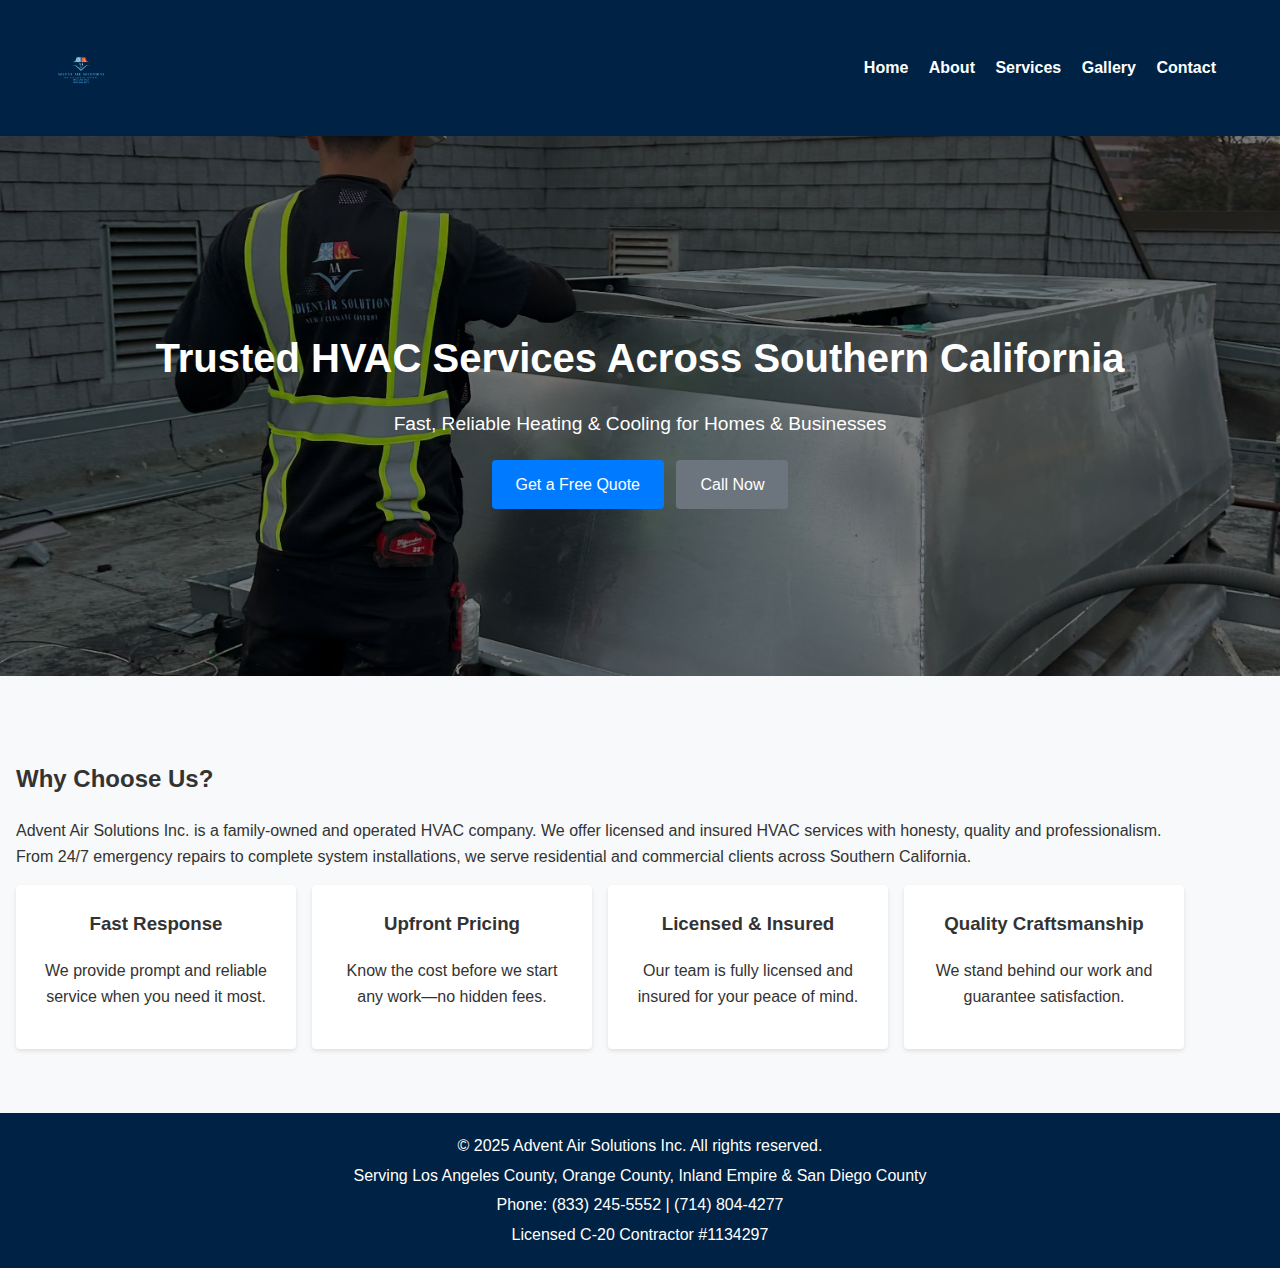
<file: index.html>
<!DOCTYPE html>
    <html lang="en">
    <head>
        <meta charset="UTF-8">
        <meta name="viewport" content="width=device-width, initial-scale=1.0">
        <title>Advent Air Solutions Inc.</title>
        <link rel="stylesheet" href="css/style.css">
    </head>
    <body>
        
    <header>
        <nav class="container">
            <div>
                <img src="images/logo.png" alt="Advent Air Solutions Logo" style="height:40px; vertical-align: middle;">
            </div>
            <div>
                <a href="index.html">Home</a>
                <a href="about.html">About</a>
                <a href="services.html">Services</a>
                <a href="gallery.html">Gallery</a>
                <a href="contact.html">Contact</a>
            </div>
        </nav>
    </header>
    
        <section class="hero">
            <div class="hero-content">
                <h1>Trusted HVAC Services Across Southern California</h1>
                <p>Fast, Reliable Heating &amp; Cooling for Homes &amp; Businesses</p>
                <a href="contact.html" class="btn btn-primary">Get a Free Quote</a>
                <a href="tel:8332455552" class="btn btn-secondary">Call Now</a>
            </div>
        </section>
        <section class="container section">
            <h2>Why Choose Us?</h2>
            <p>Advent Air Solutions Inc. is a family‑owned and operated HVAC company. We offer licensed and insured HVAC services with honesty, quality and professionalism. From 24/7 emergency repairs to complete system installations, we serve residential and commercial clients across Southern California.</p>
            <div class="services-grid">
                <div class="service-card">
                    <h3>Fast Response</h3>
                    <p>We provide prompt and reliable service when you need it most.</p>
                </div>
                <div class="service-card">
                    <h3>Upfront Pricing</h3>
                    <p>Know the cost before we start any work—no hidden fees.</p>
                </div>
                <div class="service-card">
                    <h3>Licensed &amp; Insured</h3>
                    <p>Our team is fully licensed and insured for your peace of mind.</p>
                </div>
                <div class="service-card">
                    <h3>Quality Craftsmanship</h3>
                    <p>We stand behind our work and guarantee satisfaction.</p>
                </div>
            </div>
        </section>
        
    <footer>
        <p>&copy; 2025 Advent Air Solutions Inc. All rights reserved.</p>
        <p>Serving Los Angeles County, Orange County, Inland Empire &amp; San Diego County</p>
        <p>Phone: (833) 245-5552 | (714) 804-4277</p>
        <p>Licensed C-20 Contractor #1134297</p>
    </footer>
    
    </body>
    </html>
</file>
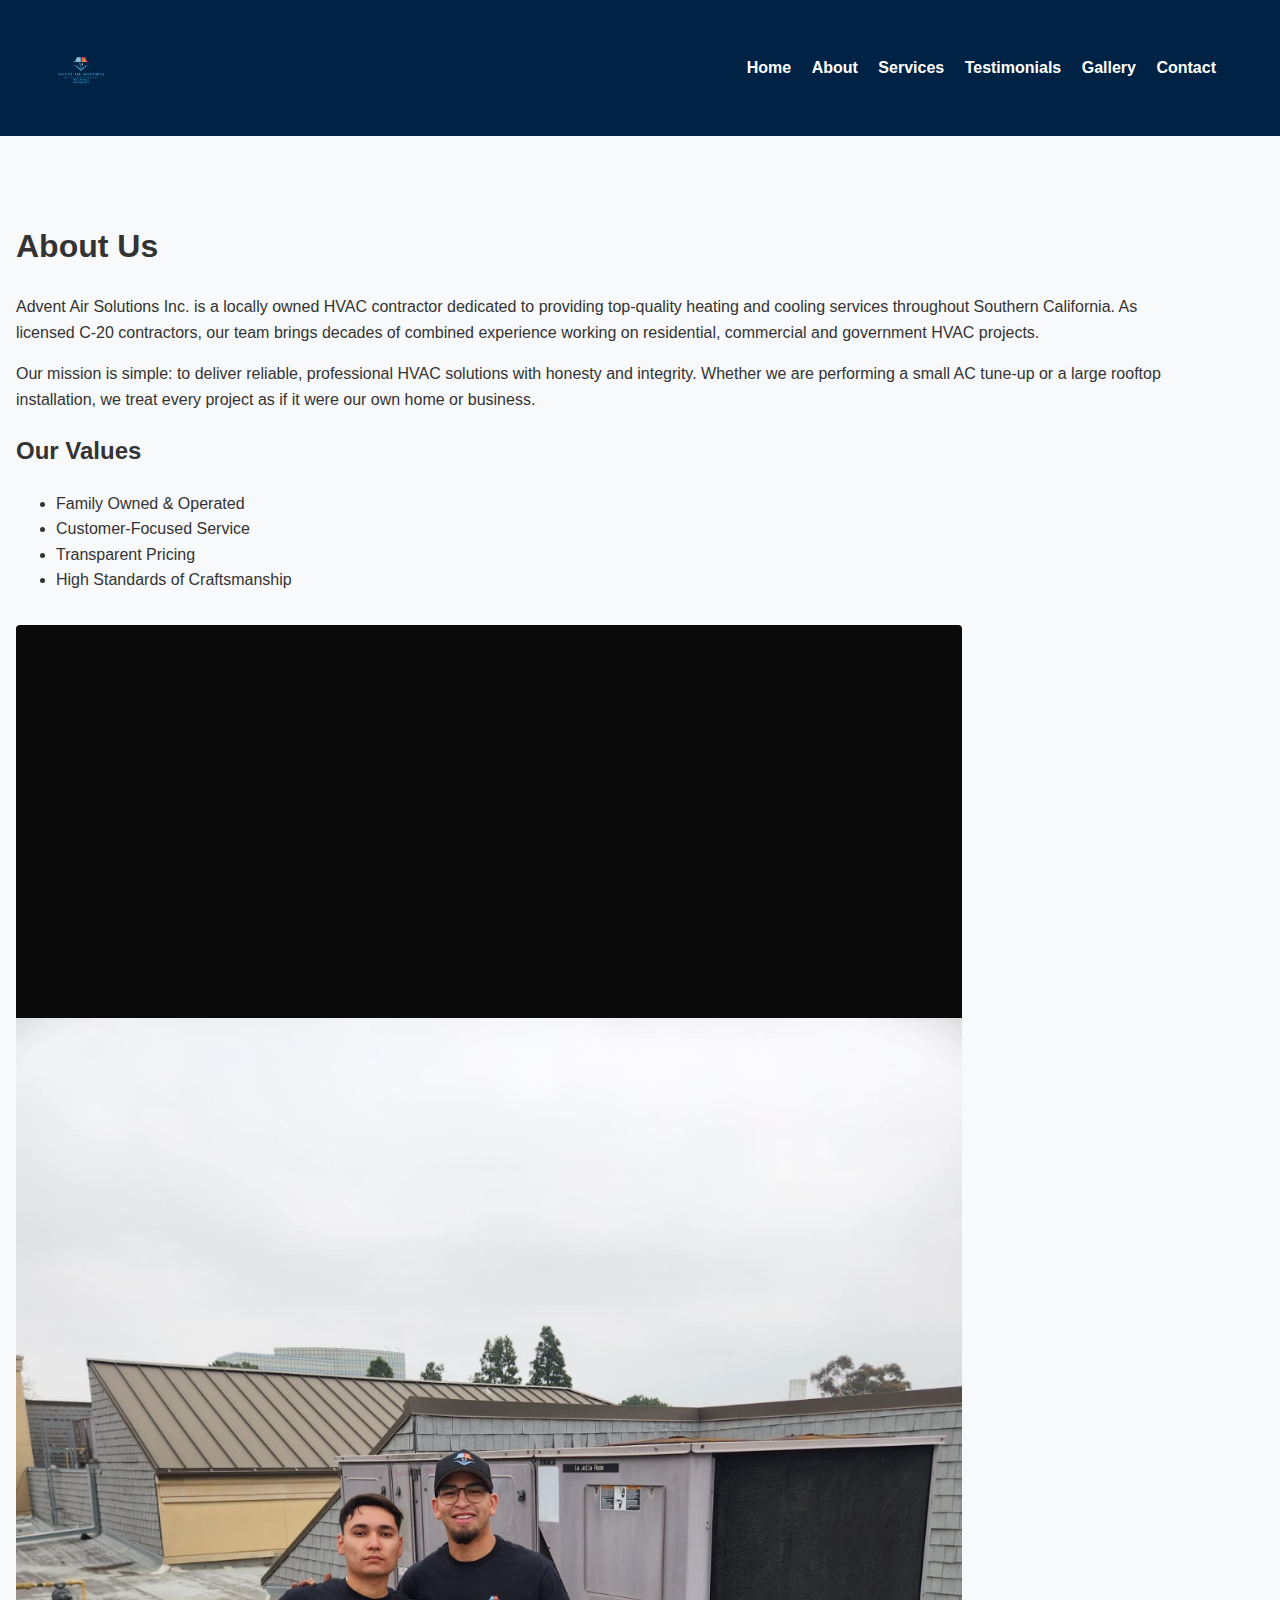
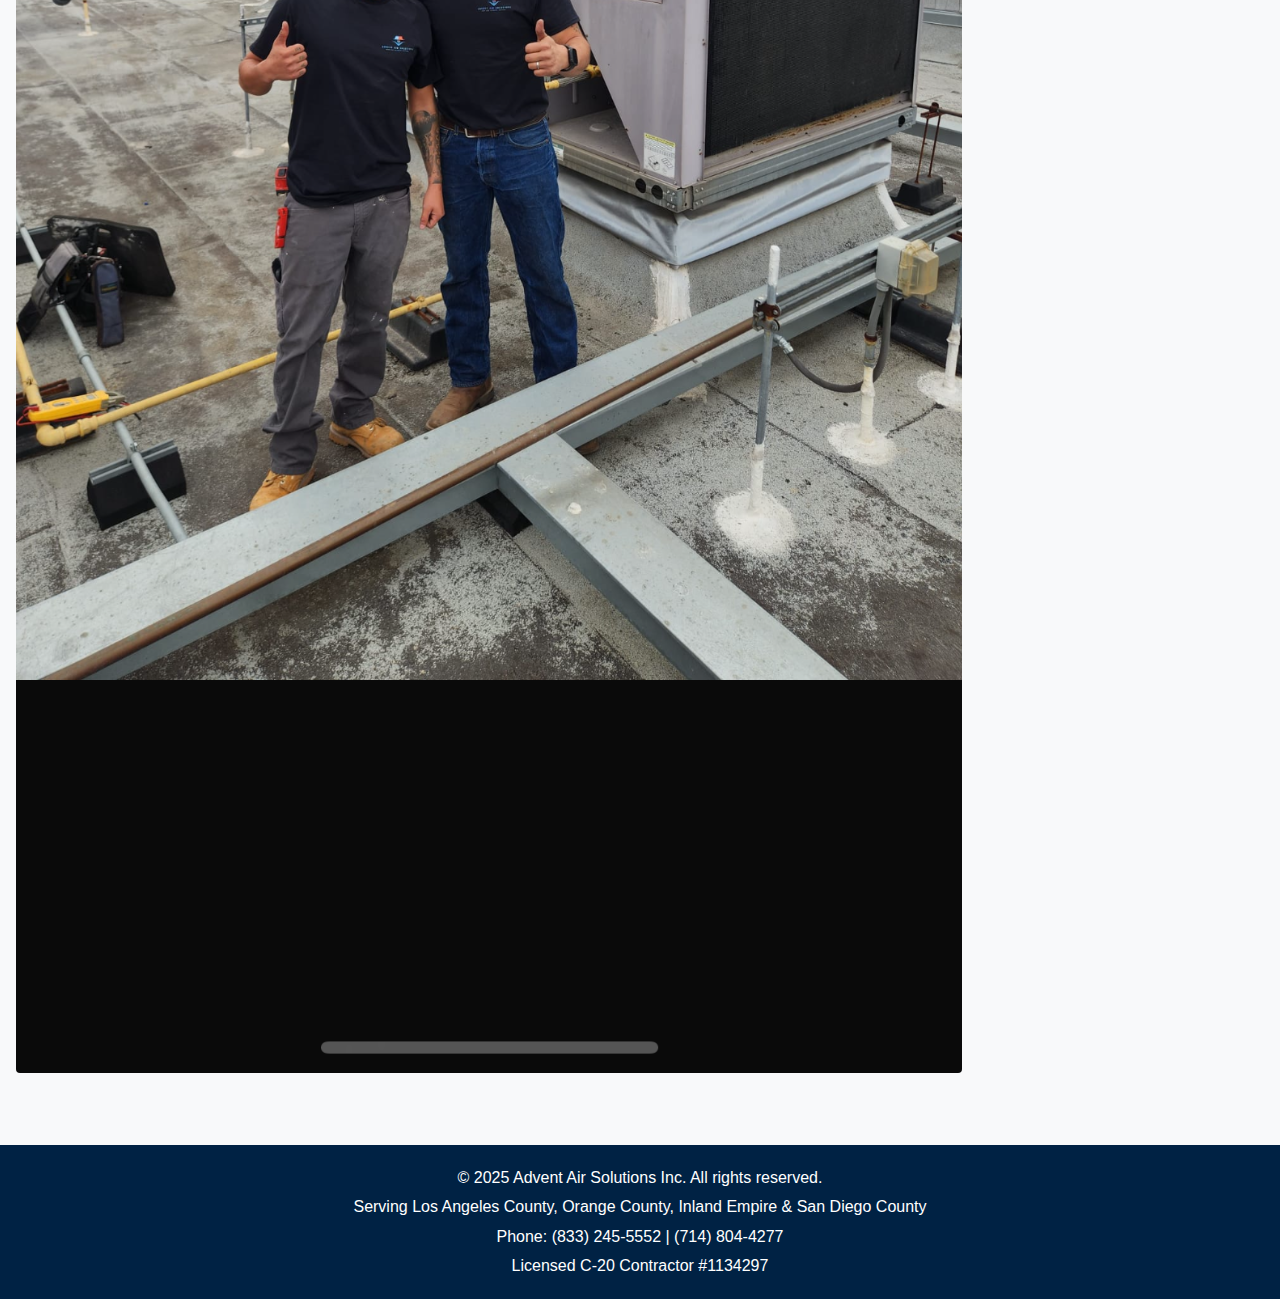
<file: about.html>
<!DOCTYPE html>
    <html lang="en">
    <head>
        <meta charset="UTF-8">
        <meta name="viewport" content="width=device-width, initial-scale=1.0">
        <title>About Us – Advent Air Solutions Inc.</title>
        <link rel="stylesheet" href="css/style.css">
    </head>
    <body>
        
    <header>
        <nav class="container">
            <div>
                <img src="images/logo.png" alt="Advent Air Solutions Logo" style="height:40px; vertical-align: middle;">
            </div>
            <div>
                <a href="index.html">Home</a>
                <a href="about.html">About</a>
                <a href="services.html">Services</a>
                <a href="testimonials.html">Testimonials</a>
                <a href="gallery.html">Gallery</a>
                <a href="contact.html">Contact</a>
            </div>
        </nav>
    </header>
    
        <section class="container section">
            <h1>About Us</h1>
            <p>Advent Air Solutions Inc. is a locally owned HVAC contractor dedicated to providing top‑quality heating and cooling services throughout Southern California. As licensed C‑20 contractors, our team brings decades of combined experience working on residential, commercial and government HVAC projects.</p>
            <p>Our mission is simple: to deliver reliable, professional HVAC solutions with honesty and integrity. Whether we are performing a small AC tune‑up or a large rooftop installation, we treat every project as if it were our own home or business.</p>
            <h2>Our Values</h2>
            <ul>
                <li>Family Owned &amp; Operated</li>
                <li>Customer‑Focused Service</li>
                <li>Transparent Pricing</li>
                <li>High Standards of Craftsmanship</li>
            </ul>
            <img src="images/team.png" alt="Our Team" style="max-width:100%; border-radius:4px; margin-top:1rem;">
        </section>
        
    <footer>
        <p>&copy; 2025 Advent Air Solutions Inc. All rights reserved.</p>
        <p>Serving Los Angeles County, Orange County, Inland Empire &amp; San Diego County</p>
        <p>Phone: (833) 245-5552 | (714) 804-4277</p>
        <p>Licensed C-20 Contractor #1134297</p>
    </footer>
    
    </body>
    </html>
</file>
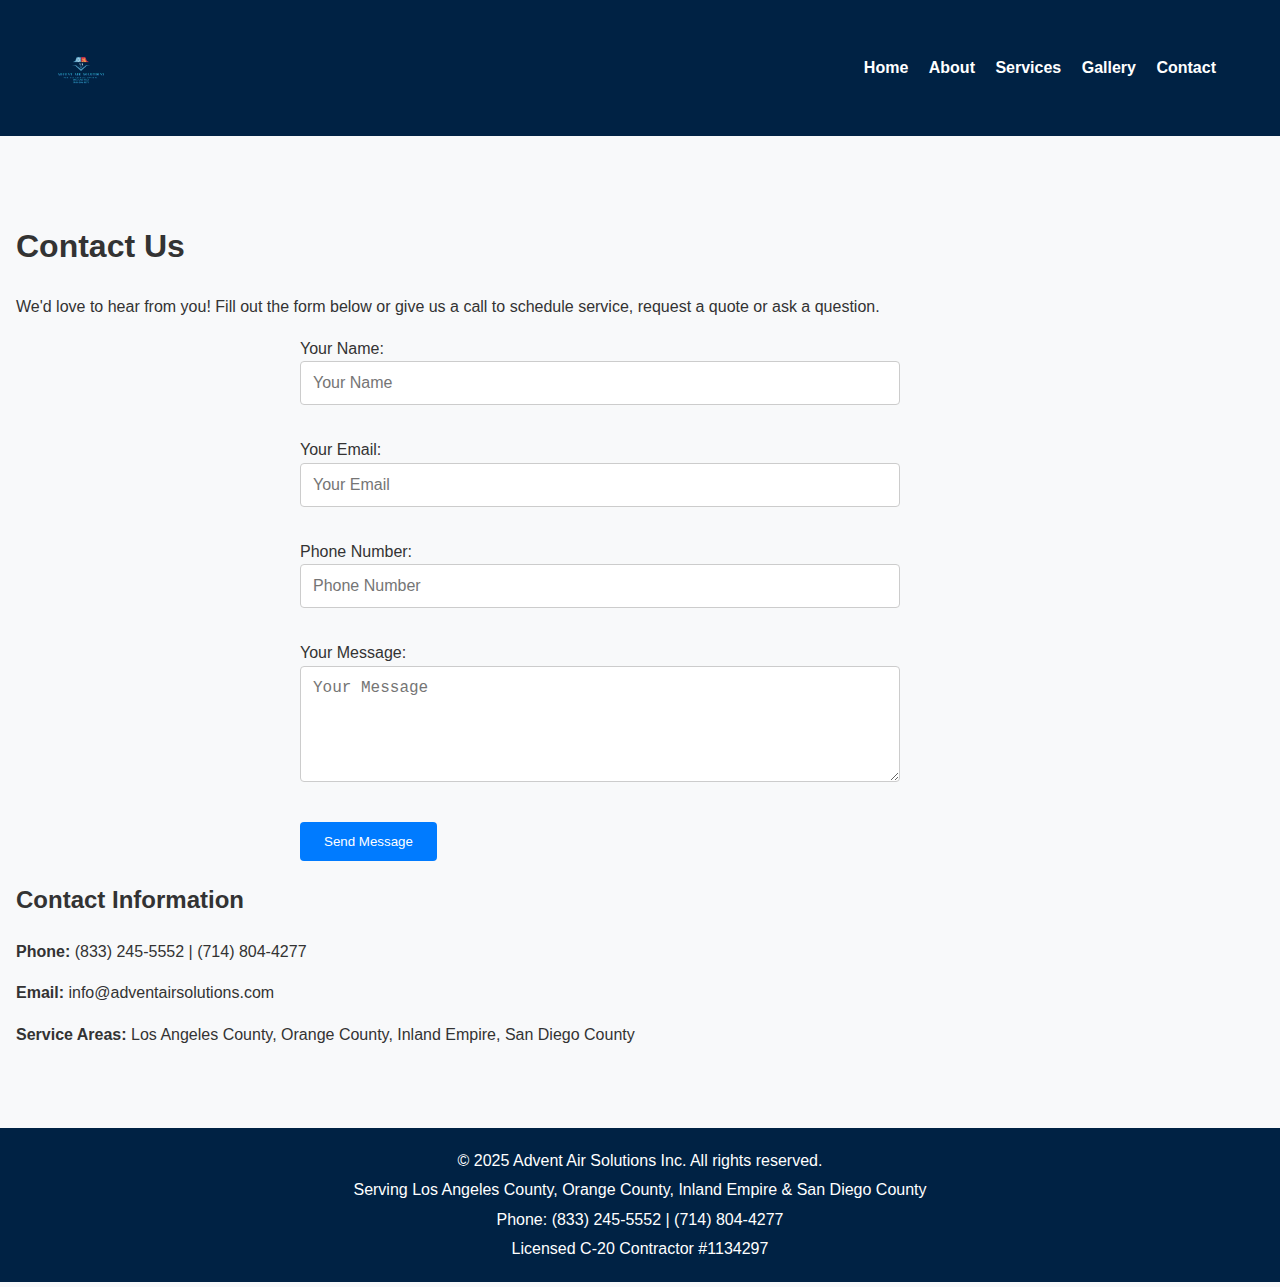
<file: contact.html>
<!DOCTYPE html>
<html lang="en">
<head>
  <meta charset="UTF-8">
  <meta name="viewport" content="width=device-width,initial-scale=1.0">
  <title>Contact Us – Advent Air Solutions Inc.</title>
  <link rel="stylesheet" href="css/style.css">
</head>
<body>

  <header>
    <nav class="container">
      <div>
        <img src="images/logo.png" alt="Advent Air Solutions Logo" style="height:40px; vertical-align: middle;">
      </div>
      <div>
        <a href="index.html">Home</a>
        <a href="about.html">About</a>
        <a href="services.html">Services</a>
        <a href="gallery.html">Gallery</a>
        <a href="contact.html">Contact</a>
      </div>
    </nav>
  </header>

  <section class="container section">
    <h1>Contact Us</h1>
    <p>We'd love to hear from you! Fill out the form below or give us a call to schedule service, request a quote or ask a question.</p>
    <div class="contact-form">
      <!-- Netlify-ready Service Request Form -->
      <form name="service-request" method="POST" data-netlify="true" netlify-honeypot="bot-field">
        <!-- spam-bot catcher -->
        <input type="hidden" name="bot-field" />

        <!-- ties the submission to “service-request” -->
        <input type="hidden" name="form-name" value="service-request" />

        <p>
          <label>
            Your Name:<br>
            <input type="text" name="name" placeholder="Your Name" required>
          </label>
        </p>

        <p>
          <label>
            Your Email:<br>
            <input type="email" name="email" placeholder="Your Email" required>
          </label>
        </p>

        <p>
          <label>
            Phone Number:<br>
            <input type="tel" name="phone" placeholder="Phone Number">
          </label>
        </p>

        <p>
          <label>
            Your Message:<br>
            <textarea name="message" rows="5" placeholder="Your Message" required></textarea>
          </label>
        </p>

        <p>
          <button type="submit">Send Message</button>
        </p>
      </form>
    </div>

    <h2>Contact Information</h2>
    <p><strong>Phone:</strong> (833) 245-5552 | (714) 804-4277</p>
    <p><strong>Email:</strong> info@adventairsolutions.com</p>
    <p><strong>Service Areas:</strong> Los Angeles County, Orange County, Inland Empire, San Diego County</p>
  </section>

  <footer>
    <p>&copy; 2025 Advent Air Solutions Inc. All rights reserved.</p>
    <p>Serving Los Angeles County, Orange County, Inland Empire &amp; San Diego County</p>
    <p>Phone: (833) 245-5552 | (714) 804-4277</p>
    <p>Licensed C-20 Contractor #1134297</p>
  </footer>

</body>
</html>
</file>
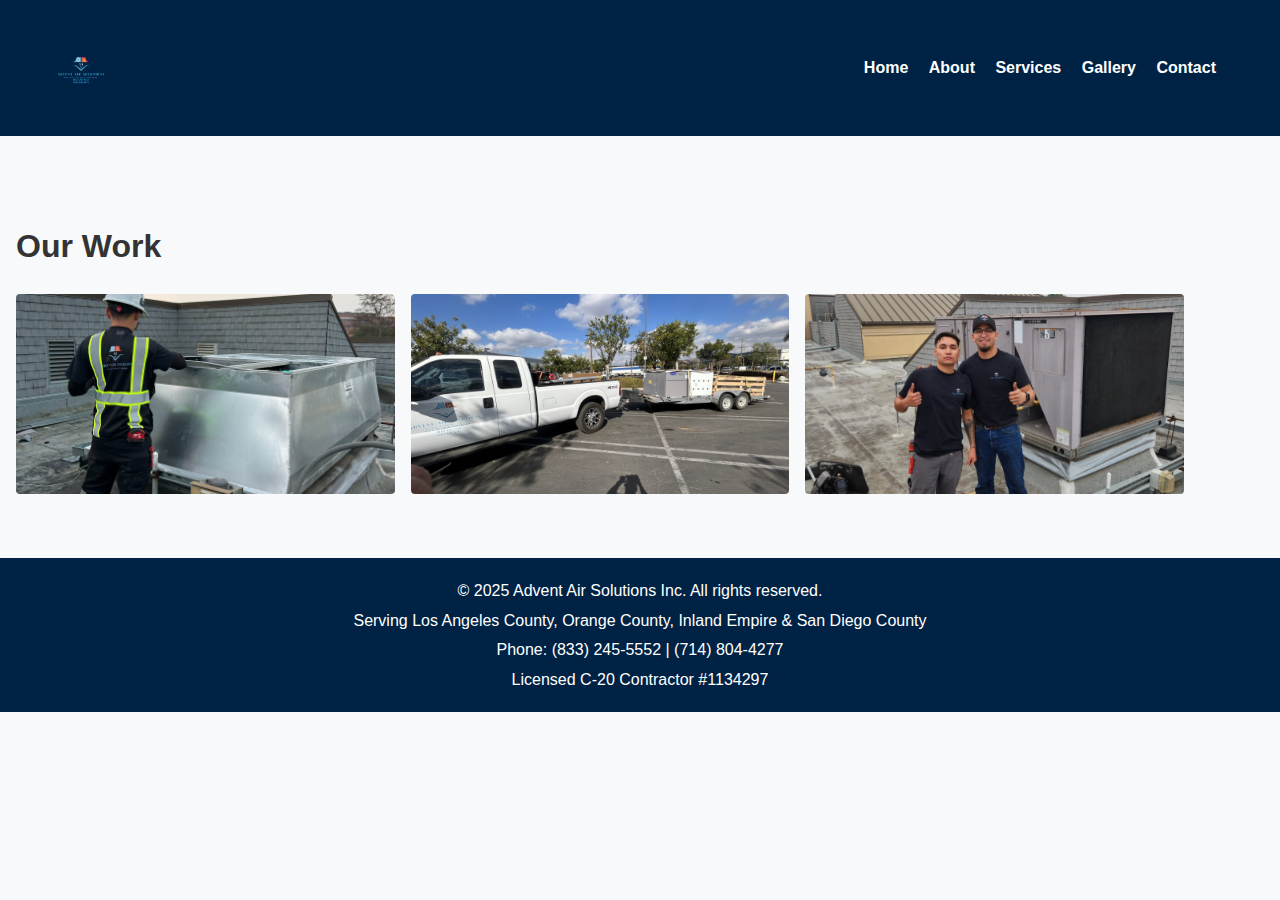
<file: gallery.html>
<!DOCTYPE html>
    <html lang="en">
    <head>
        <meta charset="UTF-8">
        <meta name="viewport" content="width=device-width, initial-scale=1.0">
        <title>Gallery – Advent Air Solutions Inc.</title>
        <link rel="stylesheet" href="css/style.css">
    </head>
    <body>
        
    <header>
        <nav class="container">
            <div>
                <img src="images/logo.png" alt="Advent Air Solutions Logo" style="height:40px; vertical-align: middle;">
            </div>
            <div>
                <a href="index.html">Home</a>
                <a href="about.html">About</a>
                <a href="services.html">Services</a>
                <a href="gallery.html">Gallery</a>
                <a href="contact.html">Contact</a>
            </div>
        </nav>
    </header>
    
        <section class="container section">
            <h1>Our Work</h1>
            <div class="gallery-grid">
                <img src="images/worker.jpg" alt="Technician working on rooftop">
                <img src="images/truck.jpg" alt="Service truck with trailer">
                <img src="images/team.png" alt="Team members on project">
            </div>
        </section>
        
    <footer>
        <p>&copy; 2025 Advent Air Solutions Inc. All rights reserved.</p>
        <p>Serving Los Angeles County, Orange County, Inland Empire &amp; San Diego County</p>
        <p>Phone: (833) 245-5552 | (714) 804-4277</p>
        <p>Licensed C-20 Contractor #1134297</p>
    </footer>
    
    </body>
    </html>
</file>
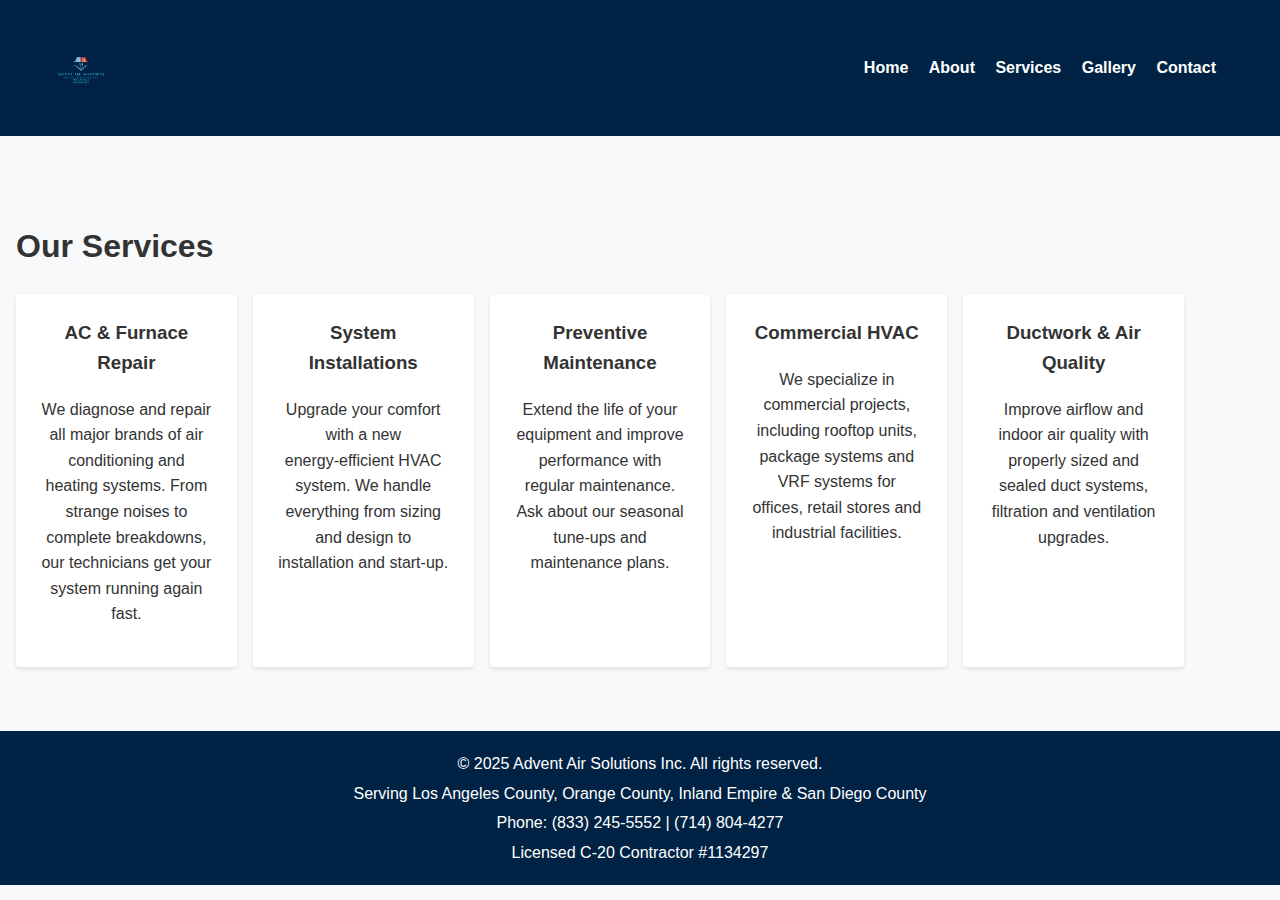
<file: services.html>
<!DOCTYPE html>
    <html lang="en">
    <head>
        <meta charset="UTF-8">
        <meta name="viewport" content="width=device-width, initial-scale=1.0">
        <title>Our Services – Advent Air Solutions Inc.</title>
        <link rel="stylesheet" href="css/style.css">
    </head>
    <body>
        
    <header>
        <nav class="container">
            <div>
                <img src="images/logo.png" alt="Advent Air Solutions Logo" style="height:40px; vertical-align: middle;">
            </div>
            <div>
                <a href="index.html">Home</a>
                <a href="about.html">About</a>
                <a href="services.html">Services</a>
                <a href="gallery.html">Gallery</a>
                <a href="contact.html">Contact</a>
            </div>
        </nav>
    </header>
    
        <section class="container section">
            <h1>Our Services</h1>
            <div class="services-grid">
                <div class="service-card">
                    <h3>AC &amp; Furnace Repair</h3>
                    <p>We diagnose and repair all major brands of air conditioning and heating systems. From strange noises to complete breakdowns, our technicians get your system running again fast.</p>
                </div>
                <div class="service-card">
                    <h3>System Installations</h3>
                    <p>Upgrade your comfort with a new energy‑efficient HVAC system. We handle everything from sizing and design to installation and start‑up.</p>
                </div>
                <div class="service-card">
                    <h3>Preventive Maintenance</h3>
                    <p>Extend the life of your equipment and improve performance with regular maintenance. Ask about our seasonal tune‑ups and maintenance plans.</p>
                </div>
                <div class="service-card">
                    <h3>Commercial HVAC</h3>
                    <p>We specialize in commercial projects, including rooftop units, package systems and VRF systems for offices, retail stores and industrial facilities.</p>
                </div>
                <div class="service-card">
                    <h3>Ductwork &amp; Air Quality</h3>
                    <p>Improve airflow and indoor air quality with properly sized and sealed duct systems, filtration and ventilation upgrades.</p>
                </div>
            </div>
        </section>
        
    <footer>
        <p>&copy; 2025 Advent Air Solutions Inc. All rights reserved.</p>
        <p>Serving Los Angeles County, Orange County, Inland Empire &amp; San Diego County</p>
        <p>Phone: (833) 245-5552 | (714) 804-4277</p>
        <p>Licensed C-20 Contractor #1134297</p>
    </footer>
    
    </body>
    </html>
</file>
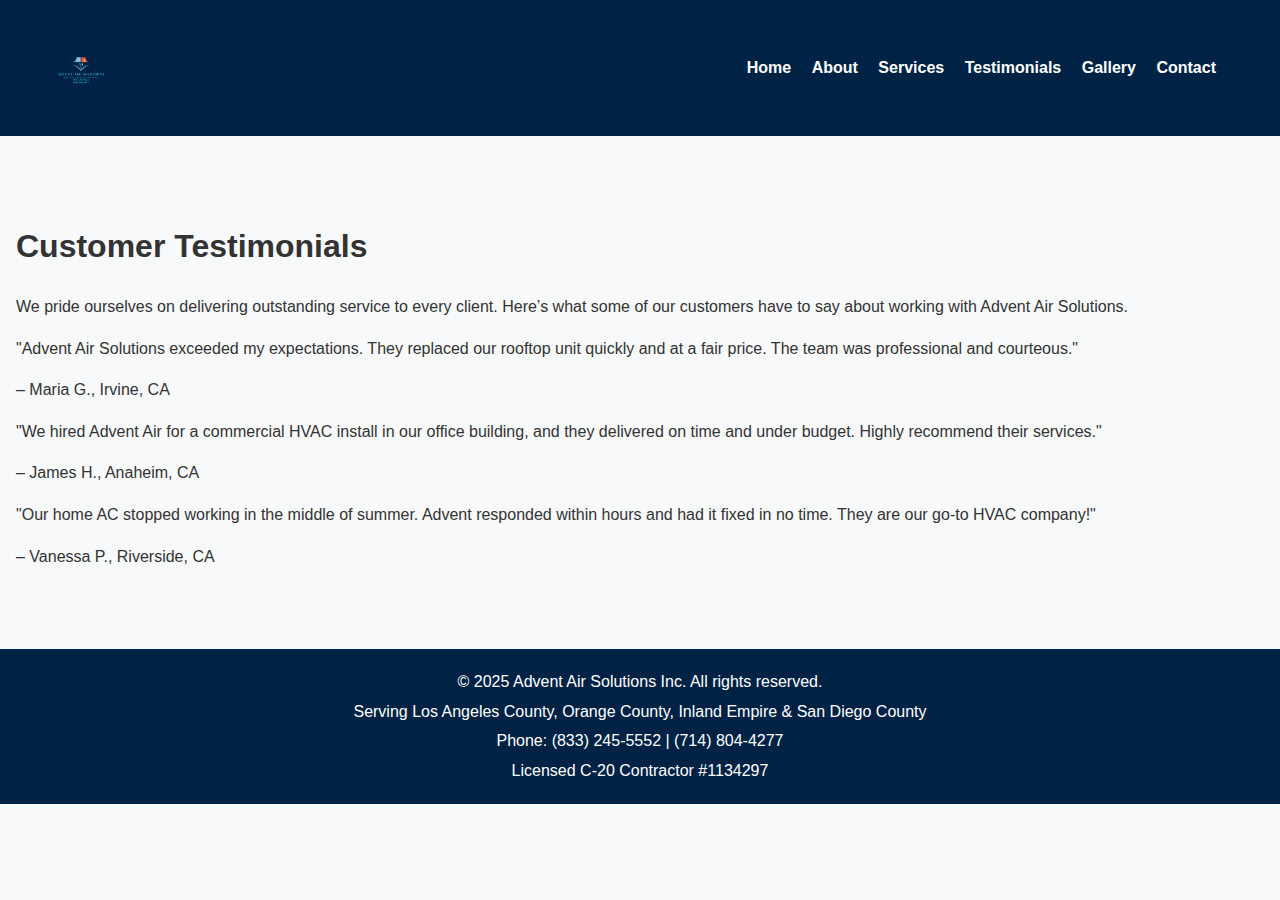
<file: testimonials.html>
<!DOCTYPE html>
<html lang="en">
<head>
    <meta charset="UTF-8">
    <meta name="viewport" content="width=device-width, initial-scale=1.0">
    <title>Testimonials – Advent Air Solutions Inc.</title>
    <link rel="stylesheet" href="css/style.css">
</head>
<body>

<header>
    <nav class="container">
        <div>
            <img src="images/logo.png" alt="Advent Air Solutions Logo" style="height:40px; vertical-align: middle;">
        </div>
        <div>
            <a href="index.html">Home</a>
            <a href="about.html">About</a>
            <a href="services.html">Services</a>
            <a href="testimonials.html">Testimonials</a>
            <a href="gallery.html">Gallery</a>
            <a href="contact.html">Contact</a>
        </div>
    </nav>
</header>

    <section class="container section">
        <h1>Customer Testimonials</h1>
        <p>We pride ourselves on delivering outstanding service to every client. Here’s what some of our customers have to say about working with Advent Air Solutions.</p>
        <div class="testimonials-grid">
            <div class="testimonial-card">
                <p class="quote">"Advent Air Solutions exceeded my expectations. They replaced our rooftop unit quickly and at a fair price. The team was professional and courteous."</p>
                <p class="name">– Maria G., Irvine, CA</p>
            </div>
            <div class="testimonial-card">
                <p class="quote">"We hired Advent Air for a commercial HVAC install in our office building, and they delivered on time and under budget. Highly recommend their services."</p>
                <p class="name">– James H., Anaheim, CA</p>
            </div>
            <div class="testimonial-card">
                <p class="quote">"Our home AC stopped working in the middle of summer. Advent responded within hours and had it fixed in no time. They are our go‑to HVAC company!"</p>
                <p class="name">– Vanessa P., Riverside, CA</p>
            </div>
        </div>
    </section>

    <footer>
        <p>&copy; 2025 Advent Air Solutions Inc. All rights reserved.</p>
        <p>Serving Los Angeles County, Orange County, Inland Empire &amp; San Diego County</p>
        <p>Phone: (833) 245-5552 | (714) 804-4277</p>
        <p>Licensed C-20 Contractor #1134297</p>
    </footer>

</body>
</html>
</file>
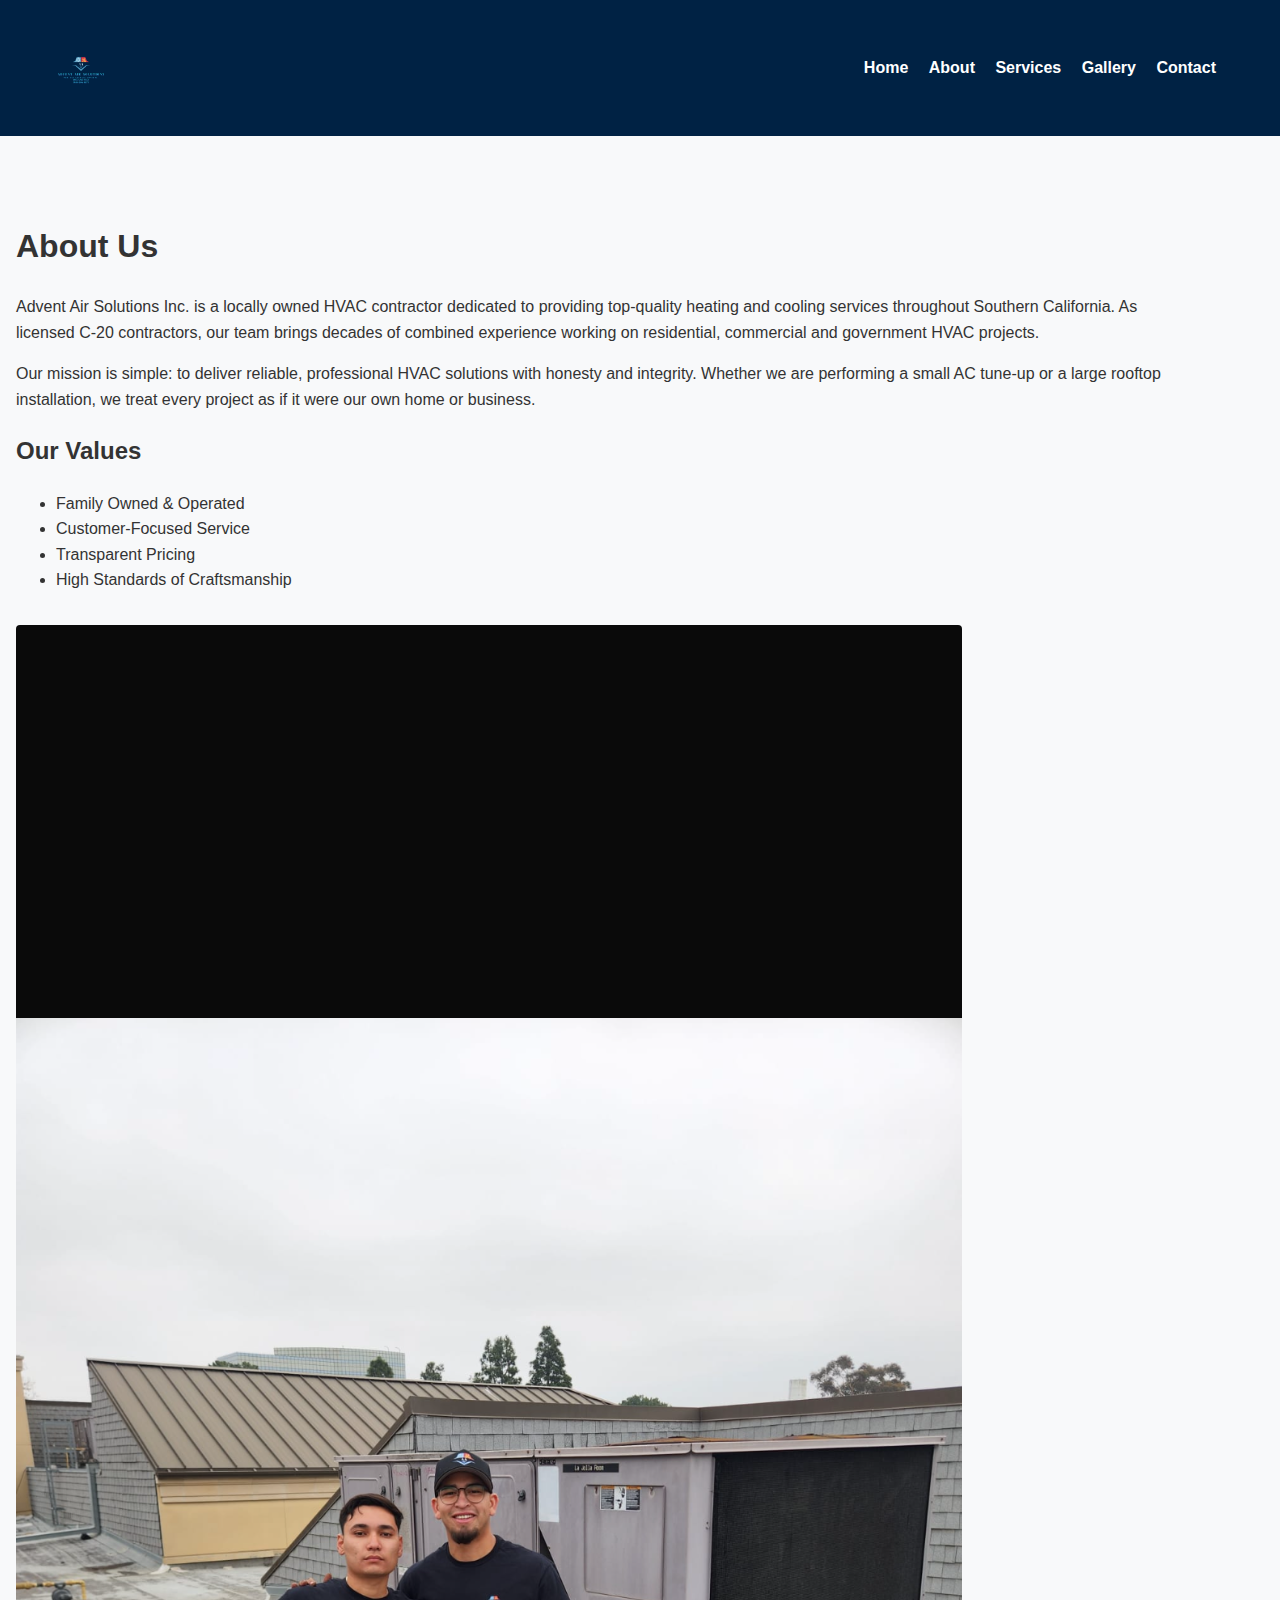
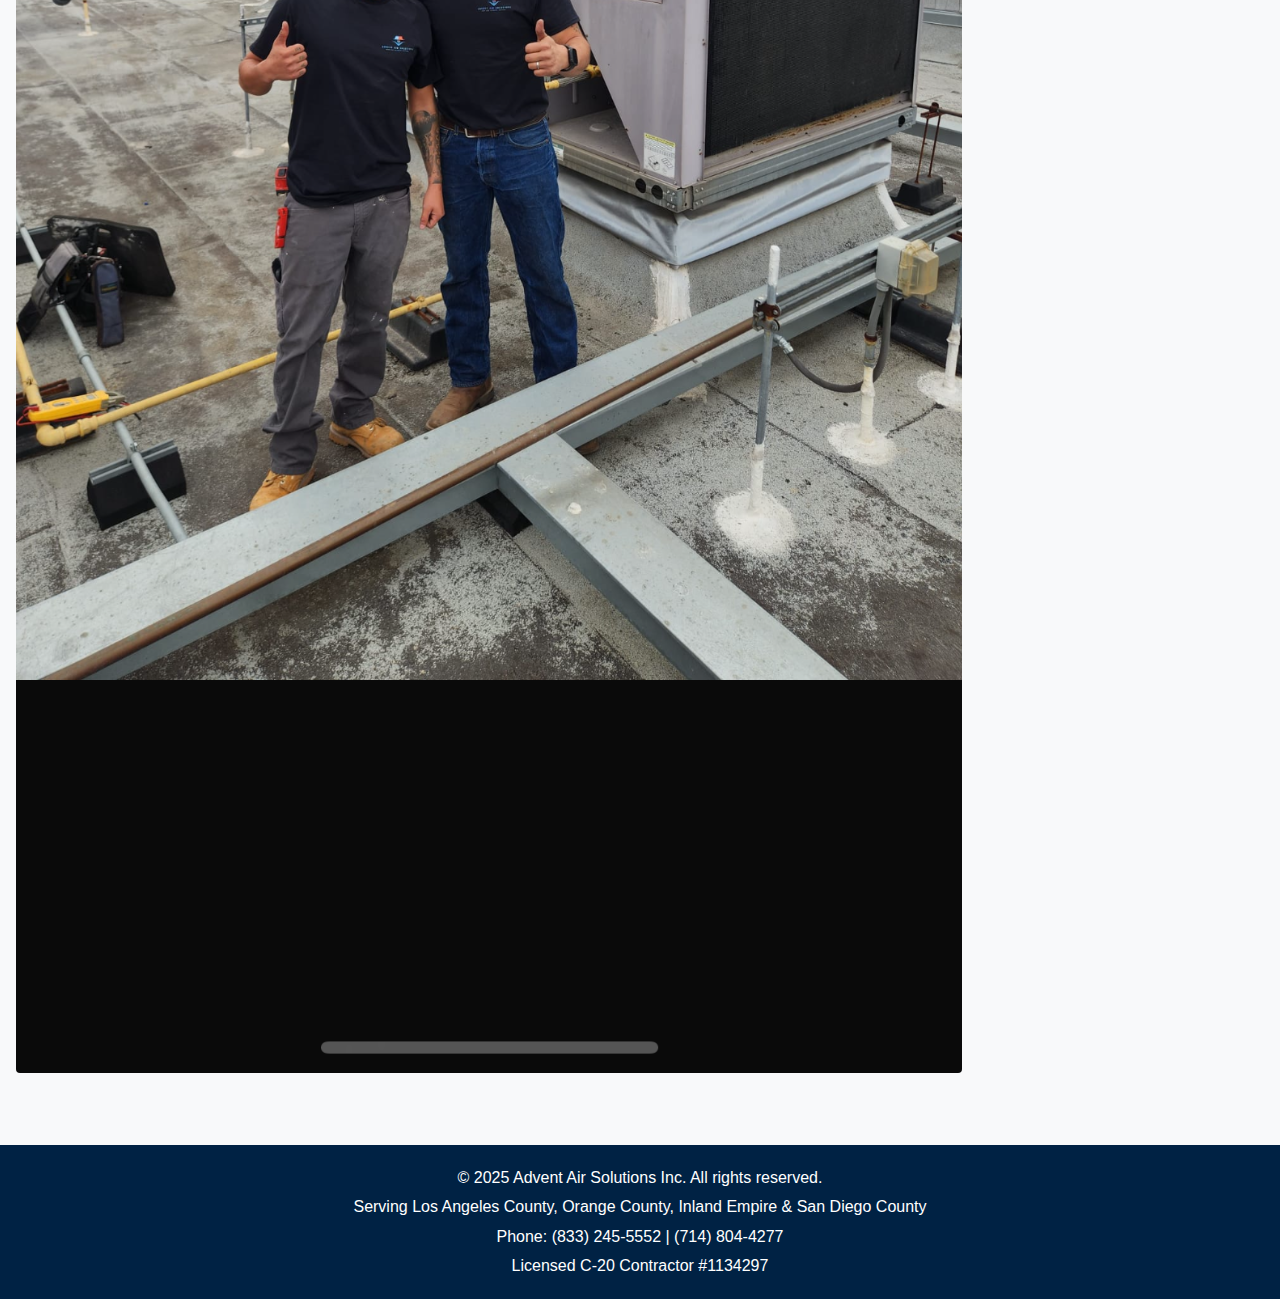
<file: Adventairzip/about.html>
<!DOCTYPE html>
    <html lang="en">
    <head>
        <meta charset="UTF-8">
        <meta name="viewport" content="width=device-width, initial-scale=1.0">
        <title>About Us – Advent Air Solutions Inc.</title>
        <link rel="stylesheet" href="css/style.css">
    </head>
    <body>
        
    <header>
        <nav class="container">
            <div>
                <img src="images/logo.png" alt="Advent Air Solutions Logo" style="height:40px; vertical-align: middle;">
            </div>
            <div>
                <a href="index.html">Home</a>
                <a href="about.html">About</a>
                <a href="services.html">Services</a>
                <a href="gallery.html">Gallery</a>
                <a href="contact.html">Contact</a>
            </div>
        </nav>
    </header>
    
        <section class="container section">
            <h1>About Us</h1>
            <p>Advent Air Solutions Inc. is a locally owned HVAC contractor dedicated to providing top‑quality heating and cooling services throughout Southern California. As licensed C‑20 contractors, our team brings decades of combined experience working on residential, commercial and government HVAC projects.</p>
            <p>Our mission is simple: to deliver reliable, professional HVAC solutions with honesty and integrity. Whether we are performing a small AC tune‑up or a large rooftop installation, we treat every project as if it were our own home or business.</p>
            <h2>Our Values</h2>
            <ul>
                <li>Family Owned &amp; Operated</li>
                <li>Customer‑Focused Service</li>
                <li>Transparent Pricing</li>
                <li>High Standards of Craftsmanship</li>
            </ul>
            <img src="images/team.png" alt="Our Team" style="max-width:100%; border-radius:4px; margin-top:1rem;">
        </section>
        
    <footer>
        <p>&copy; 2025 Advent Air Solutions Inc. All rights reserved.</p>
        <p>Serving Los Angeles County, Orange County, Inland Empire &amp; San Diego County</p>
        <p>Phone: (833) 245-5552 | (714) 804-4277</p>
        <p>Licensed C-20 Contractor #1134297</p>
    </footer>
    
    </body>
    </html>
</file>
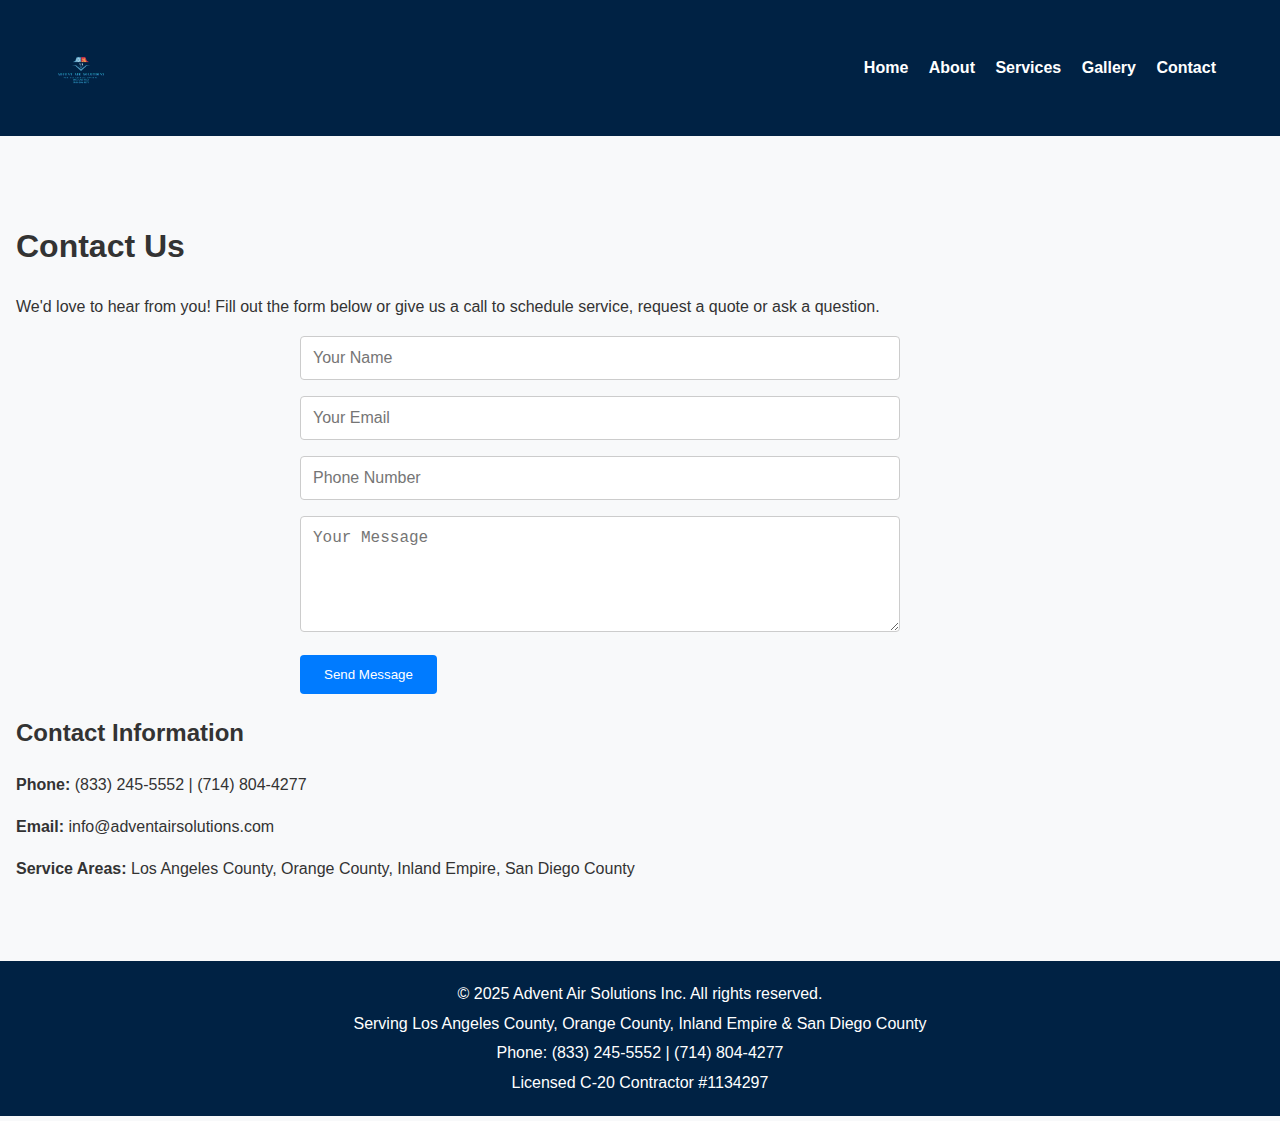
<file: Adventairzip/contact.html>
<!DOCTYPE html>
    <html lang="en">
    <head>
        <meta charset="UTF-8">
        <meta name="viewport" content="width=device-width, initial-scale=1.0">
        <title>Contact Us – Advent Air Solutions Inc.</title>
        <link rel="stylesheet" href="css/style.css">
    </head>
    <body>
        
    <header>
        <nav class="container">
            <div>
                <img src="images/logo.png" alt="Advent Air Solutions Logo" style="height:40px; vertical-align: middle;">
            </div>
            <div>
                <a href="index.html">Home</a>
                <a href="about.html">About</a>
                <a href="services.html">Services</a>
                <a href="gallery.html">Gallery</a>
                <a href="contact.html">Contact</a>
            </div>
        </nav>
    </header>
    
        <section class="container section">
            <h1>Contact Us</h1>
            <p>We'd love to hear from you! Fill out the form below or give us a call to schedule service, request a quote or ask a question.</p>
            <div class="contact-form">
                <form>
                    <input type="text" placeholder="Your Name" required>
                    <input type="email" placeholder="Your Email" required>
                    <input type="tel" placeholder="Phone Number">
                    <textarea rows="5" placeholder="Your Message"></textarea>
                    <button type="submit">Send Message</button>
                </form>
            </div>
            <h2>Contact Information</h2>
            <p><strong>Phone:</strong> (833) 245-5552 | (714) 804-4277</p>
            <p><strong>Email:</strong> info@adventairsolutions.com</p>
            <p><strong>Service Areas:</strong> Los Angeles County, Orange County, Inland Empire, San Diego County</p>
        </section>
        
    <footer>
        <p>&copy; 2025 Advent Air Solutions Inc. All rights reserved.</p>
        <p>Serving Los Angeles County, Orange County, Inland Empire &amp; San Diego County</p>
        <p>Phone: (833) 245-5552 | (714) 804-4277</p>
        <p>Licensed C-20 Contractor #1134297</p>
    </footer>
    
    </body>
    </html>
</file>
<file: css/style.css>
* {
        box-sizing: border-box;
    }
    body {
        margin: 0;
        font-family: Arial, sans-serif;
        line-height: 1.6;
        color: #333;
        background-color: #f8f9fa;
    }
    header {
        background-color: #002244;
        color: #fff;
        padding: 1rem;
    }
    header nav {
        display: flex;
        justify-content: space-between;
        align-items: center;
    }
    header nav a {
        color: #fff;
        margin: 0 0.5rem;
        text-decoration: none;
        font-weight: bold;
    }
    header nav a:hover {
        text-decoration: underline;
    }
    .container {
        max-width: 1200px;
        margin: 0 auto;
        padding: 2rem 1rem;
    }
    .hero {
        position: relative;
        background: url('../images/worker.jpg') no-repeat center center/cover;
        color: #fff;
        min-height: 60vh;
        display: flex;
        align-items: center;
        justify-content: center;
        text-align: center;
    }
    .hero::after {
        content: '';
        position: absolute;
        top: 0;
        left: 0;
        width: 100%;
        height: 100%;
        background: rgba(0, 0, 0, 0.5);
    }
    .hero-content {
        position: relative;
        z-index: 1;
        padding: 1rem;
    }
    .hero h1 {
        font-size: 2.5rem;
        margin-bottom: 0.5rem;
    }
    .hero p {
        font-size: 1.2rem;
        margin-bottom: 1rem;
    }
    .btn {
        display: inline-block;
        padding: 0.75rem 1.5rem;
        margin: 0.25rem;
        border-radius: 4px;
        border: none;
        font-size: 1rem;
        cursor: pointer;
        text-decoration: none;
    }
    .btn-primary {
        background-color: #007bff;
        color: #fff;
    }
    .btn-secondary {
        background-color: #6c757d;
        color: #fff;
    }
    .section {
        margin: 2rem 0;
    }
    .services-grid {
        display: grid;
        grid-template-columns: repeat(auto-fit, minmax(200px, 1fr));
        gap: 1rem;
    }
    .service-card {
        background-color: #fff;
        padding: 1.5rem;
        border-radius: 4px;
        box-shadow: 0 2px 4px rgba(0, 0, 0, 0.1);
        text-align: center;
    }
    .service-card h3 {
        margin-top: 0;
    }
    .gallery-grid {
        display: grid;
        grid-template-columns: repeat(auto-fit, minmax(250px, 1fr));
        gap: 1rem;
    }
    .gallery-grid img {
        width: 100%;
        height: 200px;
        object-fit: cover;
        border-radius: 4px;
    }
    .contact-form {
        max-width: 600px;
        margin: 0 auto;
    }
    .contact-form input, .contact-form textarea {
        width: 100%;
        padding: 0.75rem;
        margin-bottom: 1rem;
        border: 1px solid #ccc;
        border-radius: 4px;
        font-size: 1rem;
    }
    .contact-form button {
        background-color: #007bff;
        color: #fff;
        padding: 0.75rem 1.5rem;
        border: none;
        border-radius: 4px;
        cursor: pointer;
    }
    footer {
        background-color: #002244;
        color: #fff;
        text-align: center;
        padding: 1rem;
        margin-top: 2rem;
    }
    footer p {
        margin: 0.25rem 0;
    }
</file>
<file: Adventairzip/css/style.css>
* {
        box-sizing: border-box;
    }
    body {
        margin: 0;
        font-family: Arial, sans-serif;
        line-height: 1.6;
        color: #333;
        background-color: #f8f9fa;
    }
    header {
        background-color: #002244;
        color: #fff;
        padding: 1rem;
    }
    header nav {
        display: flex;
        justify-content: space-between;
        align-items: center;
    }
    header nav a {
        color: #fff;
        margin: 0 0.5rem;
        text-decoration: none;
        font-weight: bold;
    }
    header nav a:hover {
        text-decoration: underline;
    }
    .container {
        max-width: 1200px;
        margin: 0 auto;
        padding: 2rem 1rem;
    }
    .hero {
        position: relative;
        background: url('../images/worker.jpg') no-repeat center center/cover;
        color: #fff;
        min-height: 60vh;
        display: flex;
        align-items: center;
        justify-content: center;
        text-align: center;
    }
    .hero::after {
        content: '';
        position: absolute;
        top: 0;
        left: 0;
        width: 100%;
        height: 100%;
        background: rgba(0, 0, 0, 0.5);
    }
    .hero-content {
        position: relative;
        z-index: 1;
        padding: 1rem;
    }
    .hero h1 {
        font-size: 2.5rem;
        margin-bottom: 0.5rem;
    }
    .hero p {
        font-size: 1.2rem;
        margin-bottom: 1rem;
    }
    .btn {
        display: inline-block;
        padding: 0.75rem 1.5rem;
        margin: 0.25rem;
        border-radius: 4px;
        border: none;
        font-size: 1rem;
        cursor: pointer;
        text-decoration: none;
    }
    .btn-primary {
        background-color: #007bff;
        color: #fff;
    }
    .btn-secondary {
        background-color: #6c757d;
        color: #fff;
    }
    .section {
        margin: 2rem 0;
    }
    .services-grid {
        display: grid;
        grid-template-columns: repeat(auto-fit, minmax(200px, 1fr));
        gap: 1rem;
    }
    .service-card {
        background-color: #fff;
        padding: 1.5rem;
        border-radius: 4px;
        box-shadow: 0 2px 4px rgba(0, 0, 0, 0.1);
        text-align: center;
    }
    .service-card h3 {
        margin-top: 0;
    }
    .gallery-grid {
        display: grid;
        grid-template-columns: repeat(auto-fit, minmax(250px, 1fr));
        gap: 1rem;
    }
    .gallery-grid img {
        width: 100%;
        height: 200px;
        object-fit: cover;
        border-radius: 4px;
    }
    .contact-form {
        max-width: 600px;
        margin: 0 auto;
    }
    .contact-form input, .contact-form textarea {
        width: 100%;
        padding: 0.75rem;
        margin-bottom: 1rem;
        border: 1px solid #ccc;
        border-radius: 4px;
        font-size: 1rem;
    }
    .contact-form button {
        background-color: #007bff;
        color: #fff;
        padding: 0.75rem 1.5rem;
        border: none;
        border-radius: 4px;
        cursor: pointer;
    }
    footer {
        background-color: #002244;
        color: #fff;
        text-align: center;
        padding: 1rem;
        margin-top: 2rem;
    }
    footer p {
        margin: 0.25rem 0;
    }
</file>
